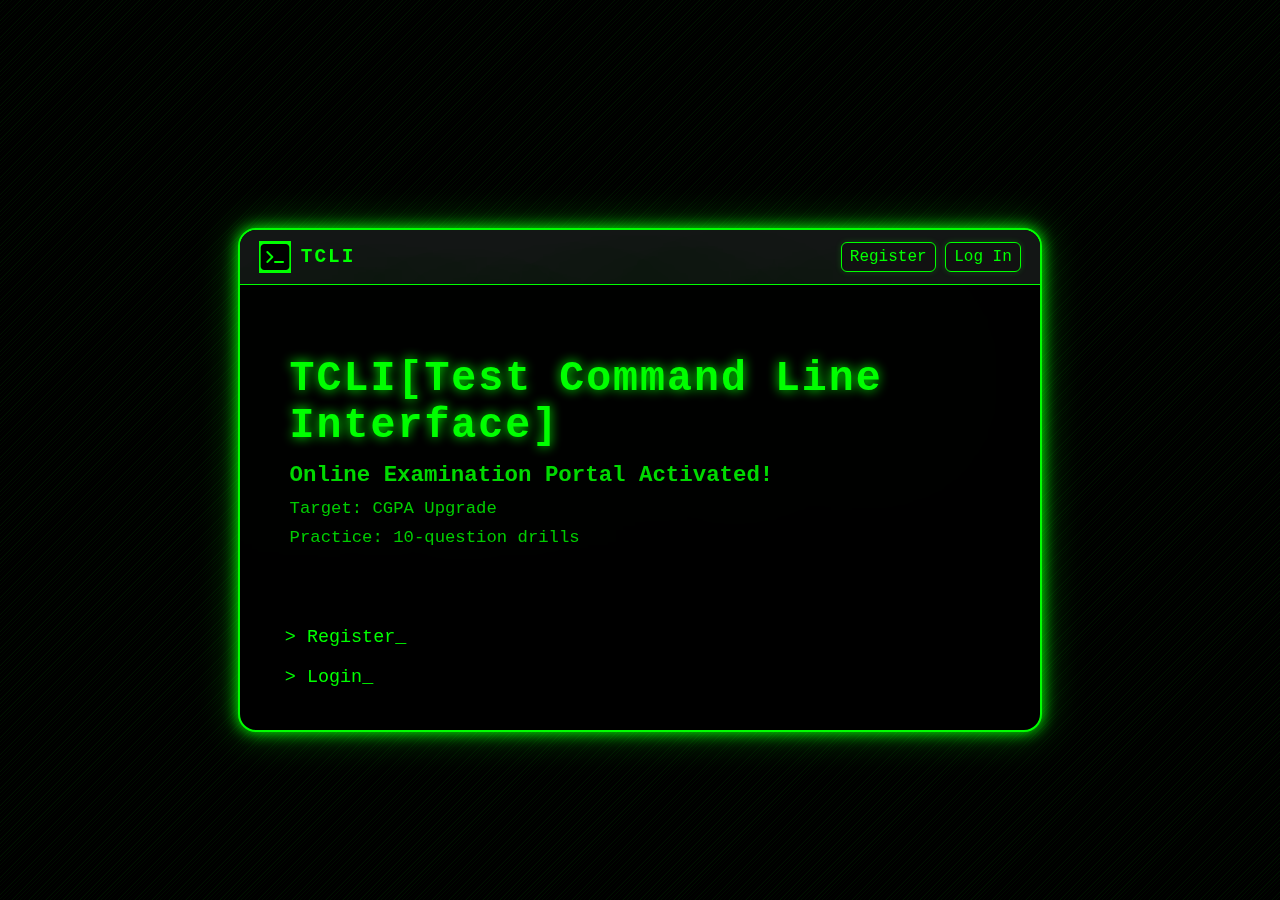
<file: index.html>
<!DOCTYPE html>
<html lang="en">
<head>
  <meta charset="UTF-8">
  <meta name="viewport" content="width=device-width, initial-scale=1.0">
  <title>TCLI – Test Command Line Interface</title>
  <link rel="stylesheet" href="styles.css">
  <link rel="shortcut icon" href="favicon.png" type="image/x-icon">
</head>
<body>
  <div class="scanlines"></div>
  <div class="terminal-window">
    <div class="terminal-topbar">
      <div class="terminal-logo"><img src="favicon.png" style="width: 32px; background-color: #0f0;"> <span class="logo-text">TCLI</span></div>
      <div class="terminal-nav">
        <a href="register.html" class="terminal-btn">Register</a>
        <a href="login.html" class="terminal-btn">Log In</a>
      </div>
    </div>
    <div class="terminal-content">
      <div class="typed-lines section-space">
        <div class="headline">TCLI[Test Command Line Interface]</div>
        <div class="subheadline">Online Examination Portal Activated!</div>
        <div class="body-text">Target: CGPA Upgrade</div>
        <div class="body-text">Practice: 10-question drills</div>
      </div>
      <div class="terminal-commands section-space">
        <a href="register.html" class="terminal-command-link">&gt; Register<span class="blinking-cursor">_</span></a>
        <a href="login.html" class="terminal-command-link">&gt; Login<span class="blinking-cursor">_</span></a>
      </div>
    </div>
  </div>
</body>
</html>
</file>
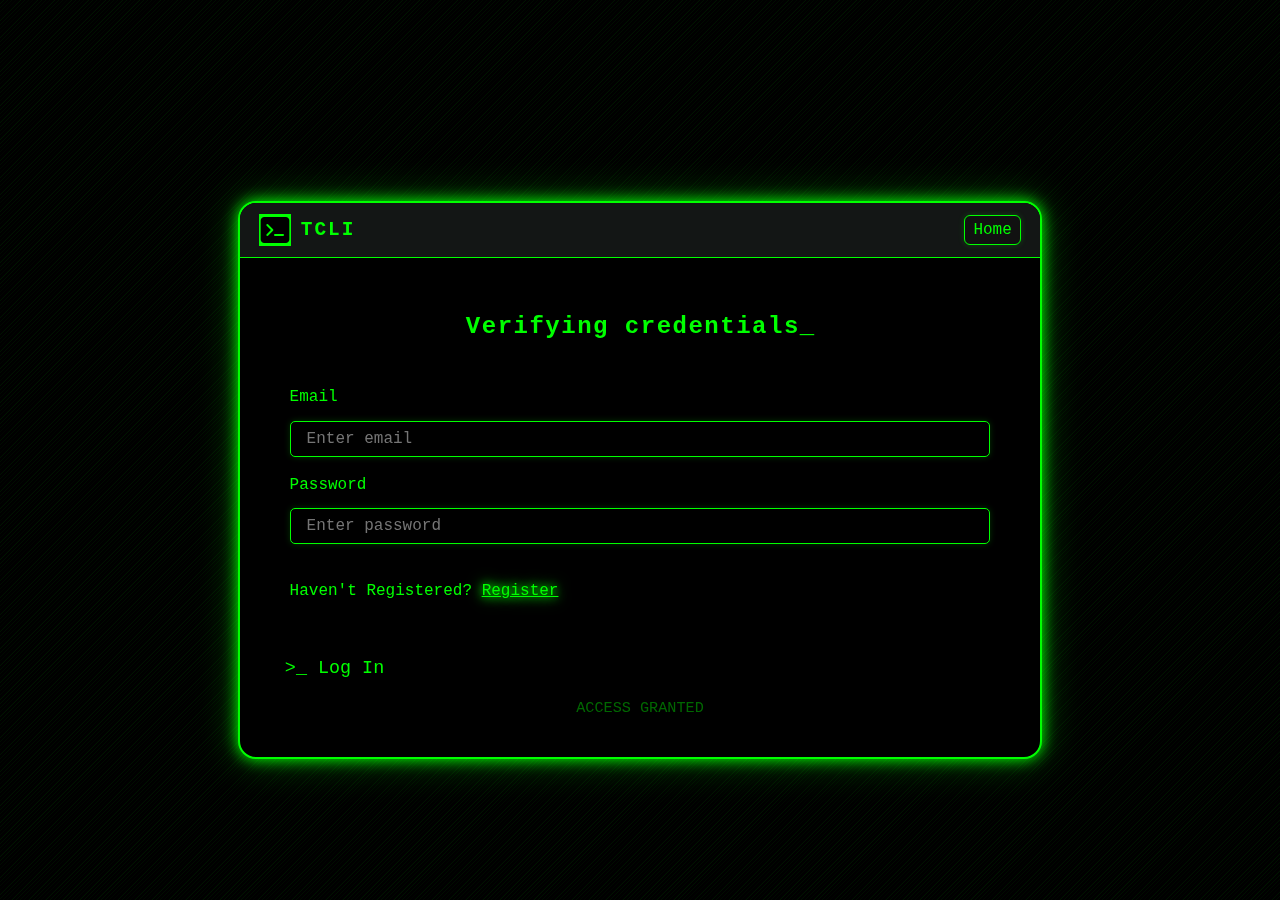
<file: login.html>
<!DOCTYPE html>
<html lang="en">
<head>
  <meta charset="UTF-8">
  <meta name="viewport" content="width=device-width, initial-scale=1.0">
  <title>Log In - TCLI</title>
  <link rel="stylesheet" href="styles.css">
  <link rel="shortcut icon" href="favicon.png" type="image/x-icon">
</head>
<body>
  <div class="scanlines"></div>
  <div class="terminal-window">
    <div class="terminal-topbar">
      <div class="terminal-logo"><img src="favicon.png" style="width: 32px; background-color: #0f0;"> <span class="logo-text">TCLI</span></div>
      <div class="terminal-nav">
        <a href="index.html" class="terminal-btn">Home</a>
      </div>
    </div>
    <div class="terminal-content">
      <h2 class="glow">Verifying credentials<span class="blinking-cursor">_</span></h2>
      <form class="terminal-form" autocomplete="off" onsubmit="return false;">
        <label>Email</label>
        <input type="email" class="terminal-input" placeholder="Enter email" autocomplete="off">
        <label>Password</label>
        <input type="password" class="terminal-input" placeholder="Enter password" autocomplete="off">
        <div class="mt-1-2em">
          <span>Haven't Registered? <a href="register.html" class="glow-link">Register</a></span>
        </div>
      </form>
      <div class="terminal-commands">
        <a href="tests.html" class="terminal-command-link">&gt;&#95; Log In</a>
      </div>
      <div class="dim-note">ACCESS GRANTED</div>
    </div>
  </div>
</body>
</html>
</file>
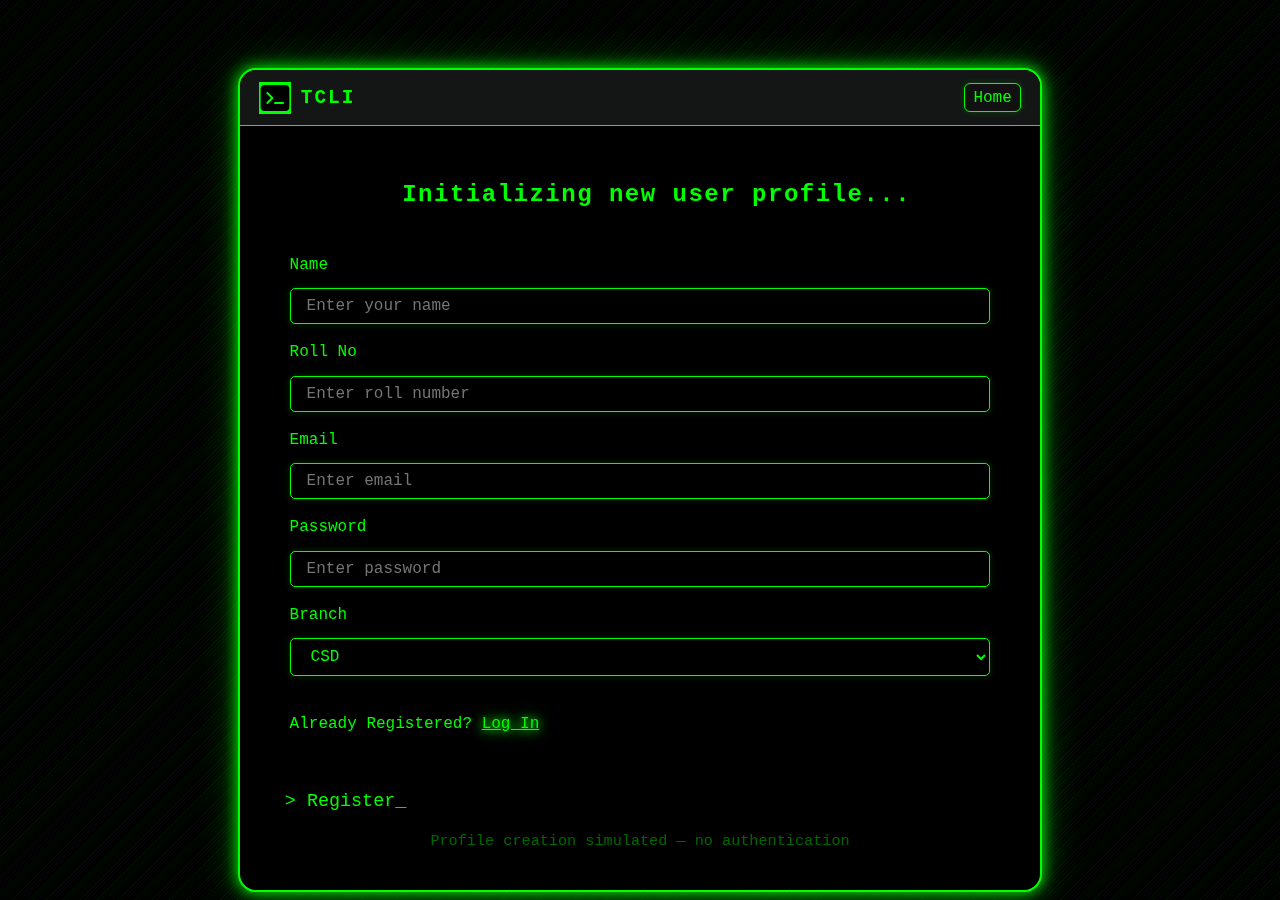
<file: register.html>
<!DOCTYPE html>
<html lang="en">
<head>
  <meta charset="UTF-8">
  <meta name="viewport" content="width=device-width, initial-scale=1.0">
  <title>Register - TCLI</title>
  <link rel="stylesheet" href="styles.css">
  <link rel="shortcut icon" href="favicon.png" type="image/x-icon">
</head>
<body>
  <div class="scanlines"></div>
  <div class="terminal-window">
    <div class="terminal-topbar">
      <div class="terminal-logo"><img src="favicon.png" style="width: 32px; background-color: #0f0;"> <span class="logo-text">TCLI</span></div>
      <div class="terminal-nav">
        <a href="index.html" class="terminal-btn">Home</a>
      </div>
    </div>
    <div class="terminal-content">
      <h2 class="glow">Initializing new user profile<span class="blinking-cursor">...</span></h2>
      <form class="terminal-form" autocomplete="off" onsubmit="return false;">
        <label>Name</label>
        <input type="text" class="terminal-input" placeholder="Enter your name" autocomplete="off">
        <label>Roll No</label>
        <input type="text" class="terminal-input" placeholder="Enter roll number" autocomplete="off">
        <label>Email</label>
        <input type="email" class="terminal-input" placeholder="Enter email" autocomplete="off">
        <label>Password</label>
        <input type="password" class="terminal-input" placeholder="Enter password" autocomplete="off">
        <label>Branch</label>
        <select class="terminal-input" style="color:#0f0; background:#000;" autocomplete="off">
          <option value="CSE">CSD</option>
          <option value="CSD">CSE</option>
          <option value="CSM">CSM</option>
          <option value="ECE">ECE</option>
          <option value="IT">IT</option>
          <option value="EEE">EEE</option>
          <option value="MECH">MECH</option>
          <option value="CIVIL">CIVIL</option>
        </select>
        <div class="mt-1-2em">
          <span>Already Registered? <a href="login.html" class="glow-link">Log In</a></span>
        </div>
      </form>
      <div class="terminal-commands">
  <a href="login.html" class="terminal-command-link">&gt; Register<span class="blinking-cursor">_</span></a>
      </div>
      <div class="dim-note">Profile creation simulated — no authentication</div>
    </div>
  </div>
</body>
</html>
</file>
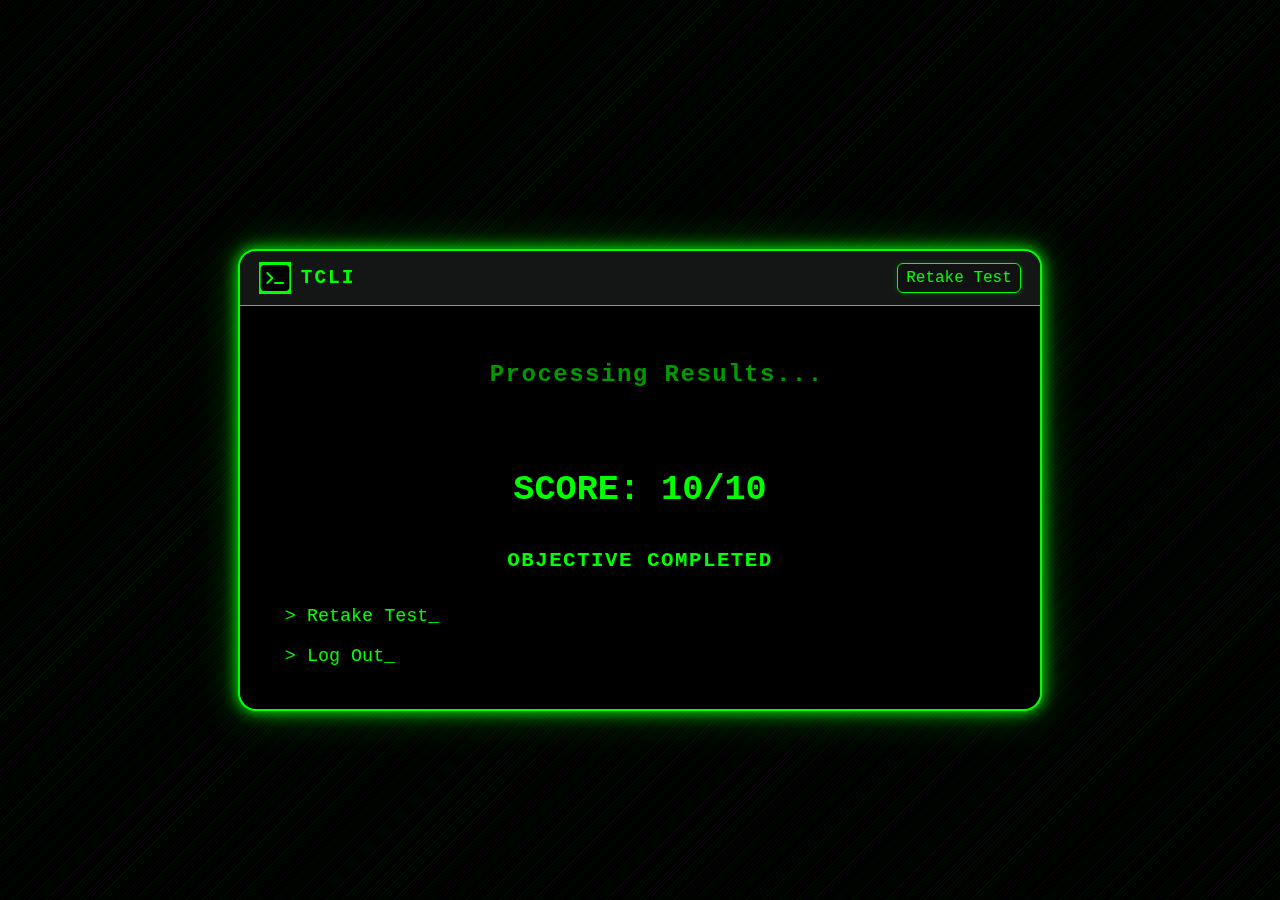
<file: results.html>
<!DOCTYPE html>
<html lang="en">
<head>
  <meta charset="UTF-8">
  <meta name="viewport" content="width=device-width, initial-scale=1.0">
  <title>Results - TCLI</title>
  <link rel="stylesheet" href="styles.css">
  <link rel="shortcut icon" href="favicon.png" type="image/x-icon">
</head>
<body>
  <div class="scanlines"></div>
  <div class="terminal-window">
    <div class="terminal-topbar">
      <div class="terminal-logo"><img src="favicon.png" style="width: 32px; background-color: #0f0;"> <span class="logo-text">TCLI</span></div>
      <div class="terminal-nav">
        <a href="tests.html" class="terminal-btn">Retake Test</a>
      </div>
    </div>
    <div class="terminal-content">
      <h2 class="glow faded">Processing Results<span class="blinking-cursor">...</span></h2>
  <div class="score">SCORE: 10/10</div>
  <div class="mission">OBJECTIVE COMPLETED</div>
  <div class="terminal-commands mt-1-2em">
  <a href="tests.html" class="terminal-command-link">&gt; Retake Test<span class="blinking-cursor">_</span></a>
  <a href="index.html" class="terminal-command-link">&gt; Log Out<span class="blinking-cursor">_</span></a>
      </div>
    </div>
  </div>
</body>
</html>
</file>
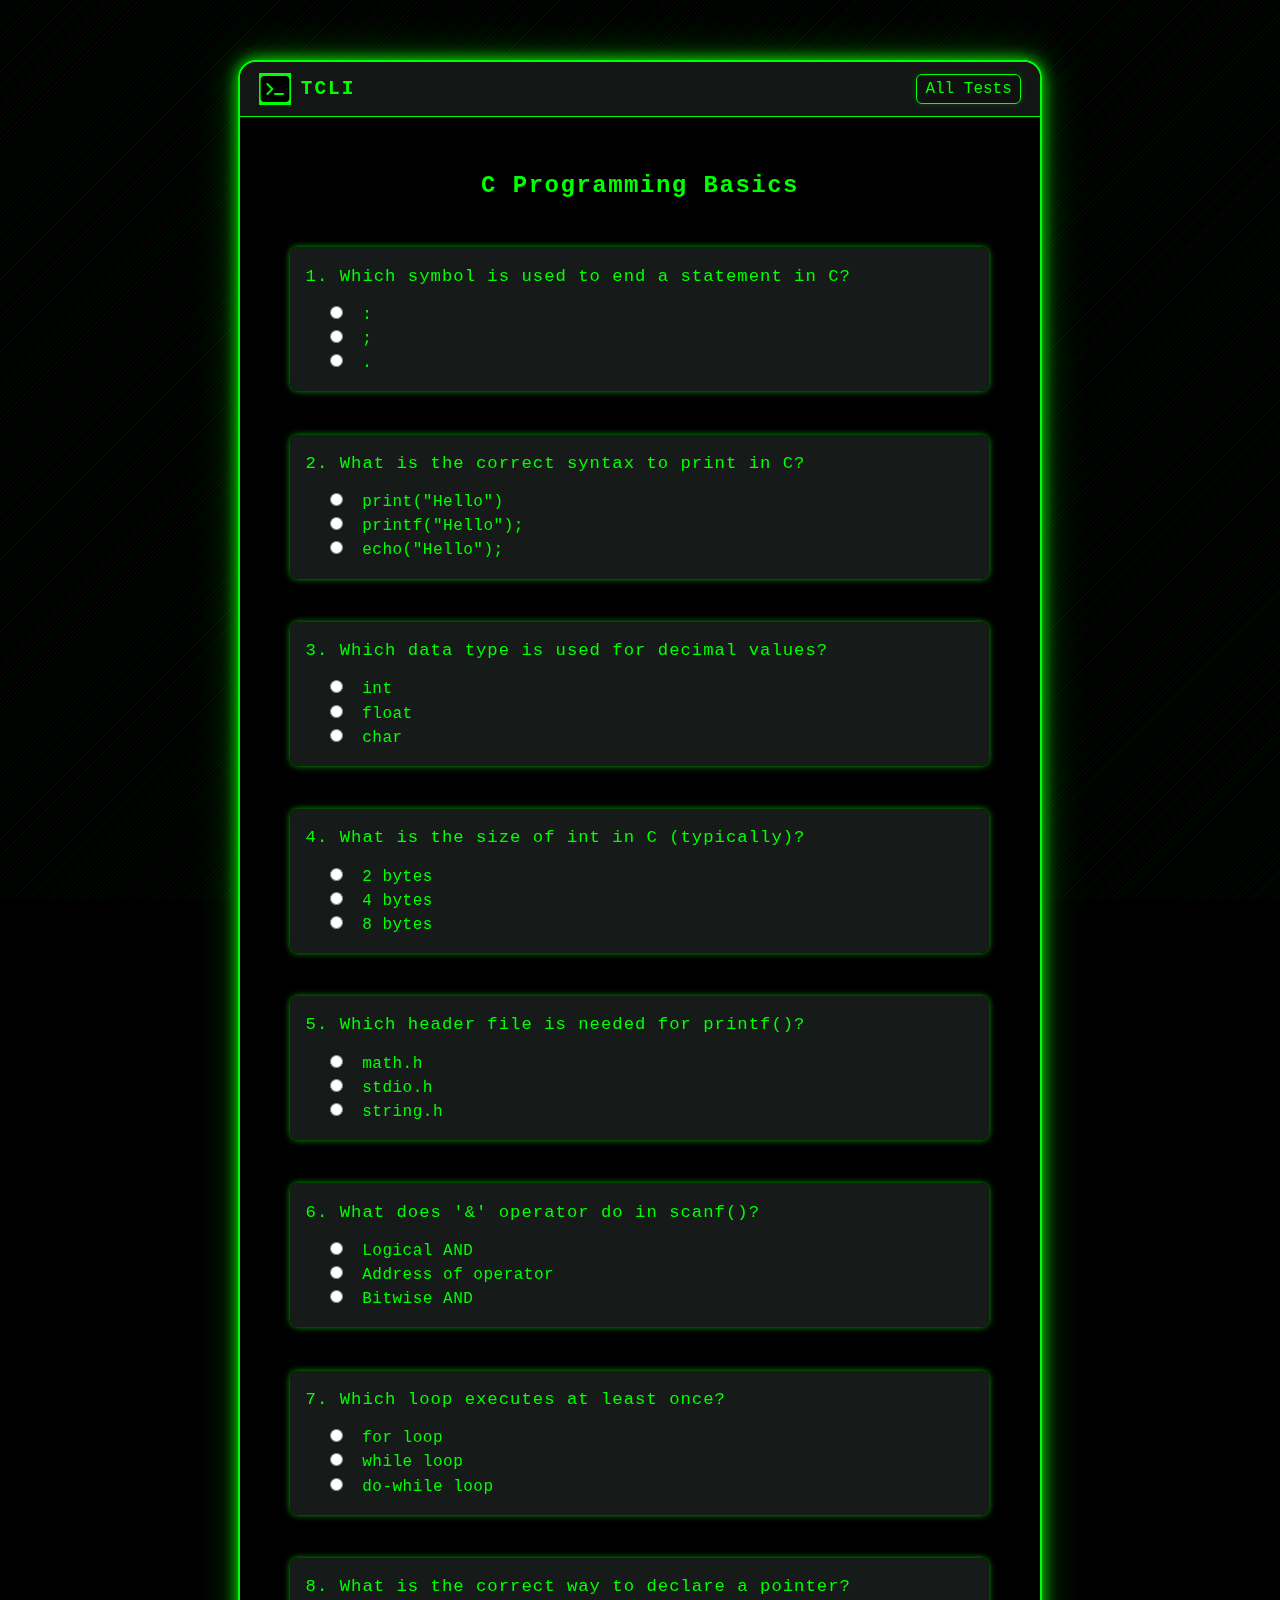
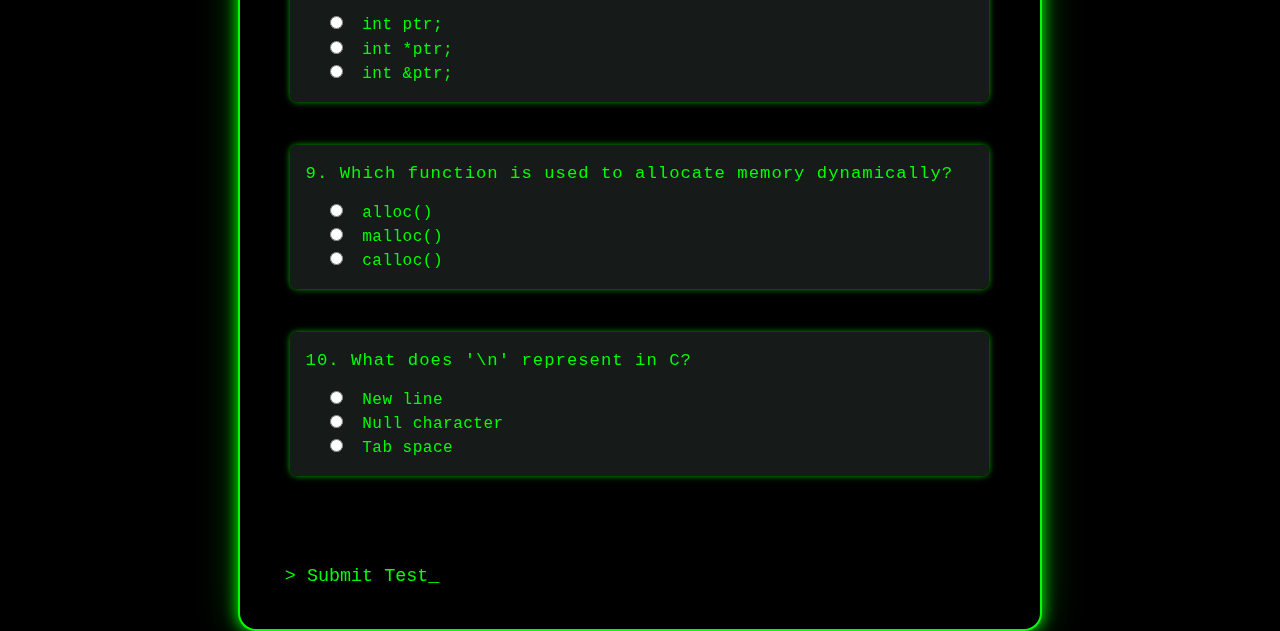
<file: test-cprog.html>
<!DOCTYPE html>
<html lang="en">
<head>
  <meta charset="UTF-8">
  <meta name="viewport" content="width=device-width, initial-scale=1.0">
  <title>C Programming Basics - TCLI</title>
  <link rel="stylesheet" href="styles.css">
  <link rel="shortcut icon" href="favicon.png" type="image/x-icon">
</head>
<body>
  <div class="scanlines"></div>
  <div class="terminal-window">
    <div class="terminal-topbar">
      <div class="terminal-logo"><img src="favicon.png" style="width: 32px; background-color: #0f0;"> <span class="logo-text">TCLI</span></div>
      <div class="terminal-nav">
        <a href="tests.html" class="terminal-btn">All Tests</a>
      </div>
    </div>
    <div class="terminal-content">
      <h2 class="glow">C Programming Basics</h2>
      <form class="terminal-form" autocomplete="off" onsubmit="return false;">
        <div class="question-block">
          <div class="typed-line">1. Which symbol is used to end a statement in C?</div>
          <label><input type="radio" name="q1"> :</label>
          <label><input type="radio" name="q1"> ;</label>
          <label><input type="radio" name="q1"> .</label>
        </div>
        <div class="question-block">
          <div class="typed-line">2. What is the correct syntax to print in C?</div>
          <label><input type="radio" name="q2"> print("Hello")</label>
          <label><input type="radio" name="q2"> printf("Hello");</label>
          <label><input type="radio" name="q2"> echo("Hello");</label>
        </div>
        <div class="question-block">
          <div class="typed-line">3. Which data type is used for decimal values?</div>
          <label><input type="radio" name="q3"> int</label>
          <label><input type="radio" name="q3"> float</label>
          <label><input type="radio" name="q3"> char</label>
        </div>
        <div class="question-block">
          <div class="typed-line">4. What is the size of int in C (typically)?</div>
          <label><input type="radio" name="q4"> 2 bytes</label>
          <label><input type="radio" name="q4"> 4 bytes</label>
          <label><input type="radio" name="q4"> 8 bytes</label>
        </div>
        <div class="question-block">
          <div class="typed-line">5. Which header file is needed for printf()?</div>
          <label><input type="radio" name="q5"> math.h</label>
          <label><input type="radio" name="q5"> stdio.h</label>
          <label><input type="radio" name="q5"> string.h</label>
        </div>
        <div class="question-block">
          <div class="typed-line">6. What does '&' operator do in scanf()?</div>
          <label><input type="radio" name="q6"> Logical AND</label>
          <label><input type="radio" name="q6"> Address of operator</label>
          <label><input type="radio" name="q6"> Bitwise AND</label>
        </div>
        <div class="question-block">
          <div class="typed-line">7. Which loop executes at least once?</div>
          <label><input type="radio" name="q7"> for loop</label>
          <label><input type="radio" name="q7"> while loop</label>
          <label><input type="radio" name="q7"> do-while loop</label>
        </div>
        <div class="question-block">
          <div class="typed-line">8. What is the correct way to declare a pointer?</div>
          <label><input type="radio" name="q8"> int ptr;</label>
          <label><input type="radio" name="q8"> int *ptr;</label>
          <label><input type="radio" name="q8"> int &ptr;</label>
        </div>
        <div class="question-block">
          <div class="typed-line">9. Which function is used to allocate memory dynamically?</div>
          <label><input type="radio" name="q9"> alloc()</label>
          <label><input type="radio" name="q9"> malloc()</label>
          <label><input type="radio" name="q9"> calloc()</label>
        </div>
        <div class="question-block">
          <div class="typed-line">10. What does '\n' represent in C?</div>
          <label><input type="radio" name="q10"> New line</label>
          <label><input type="radio" name="q10"> Null character</label>
          <label><input type="radio" name="q10"> Tab space</label>
        </div>
      </form>
      <div class="terminal-commands">
        <a href="results.html" class="terminal-command-link">&gt; Submit Test<span class="blinking-cursor">_</span></a>
      </div>
    </div>
  </div>
</body>
</html>
</file>
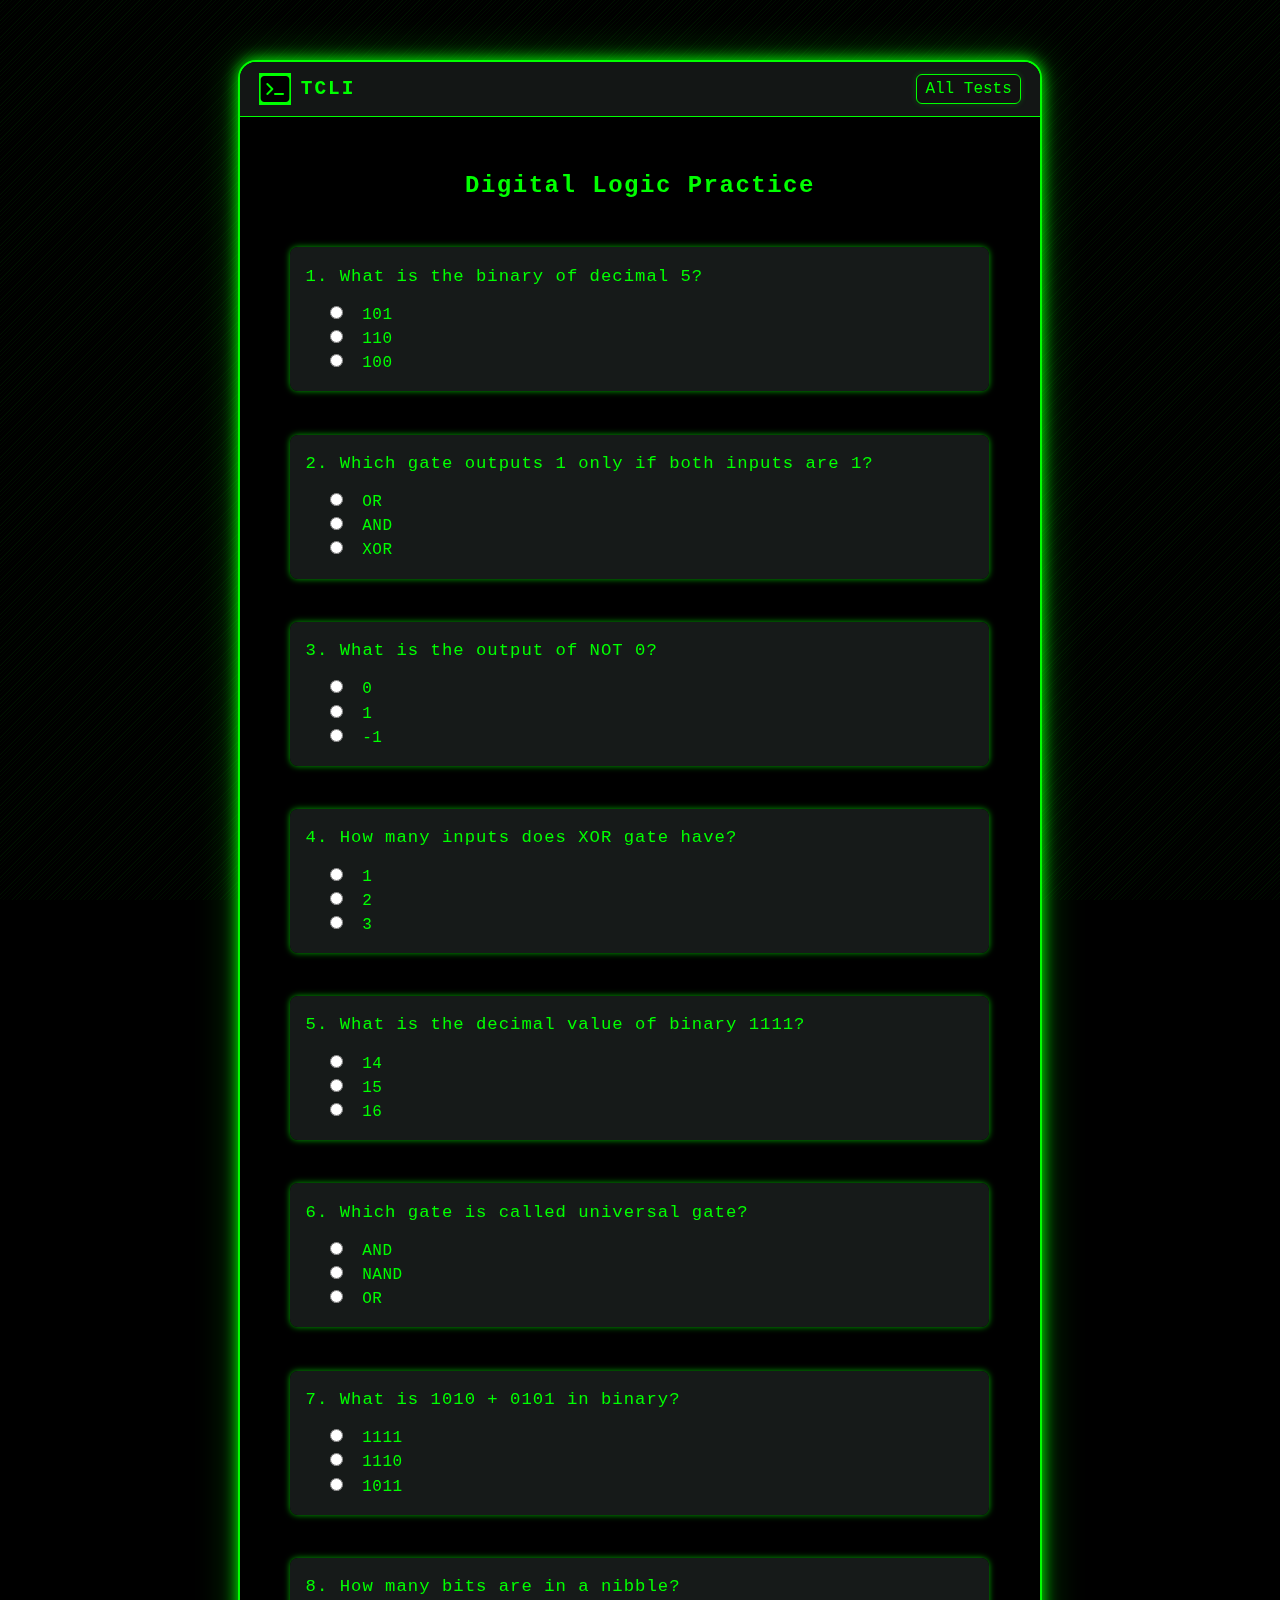
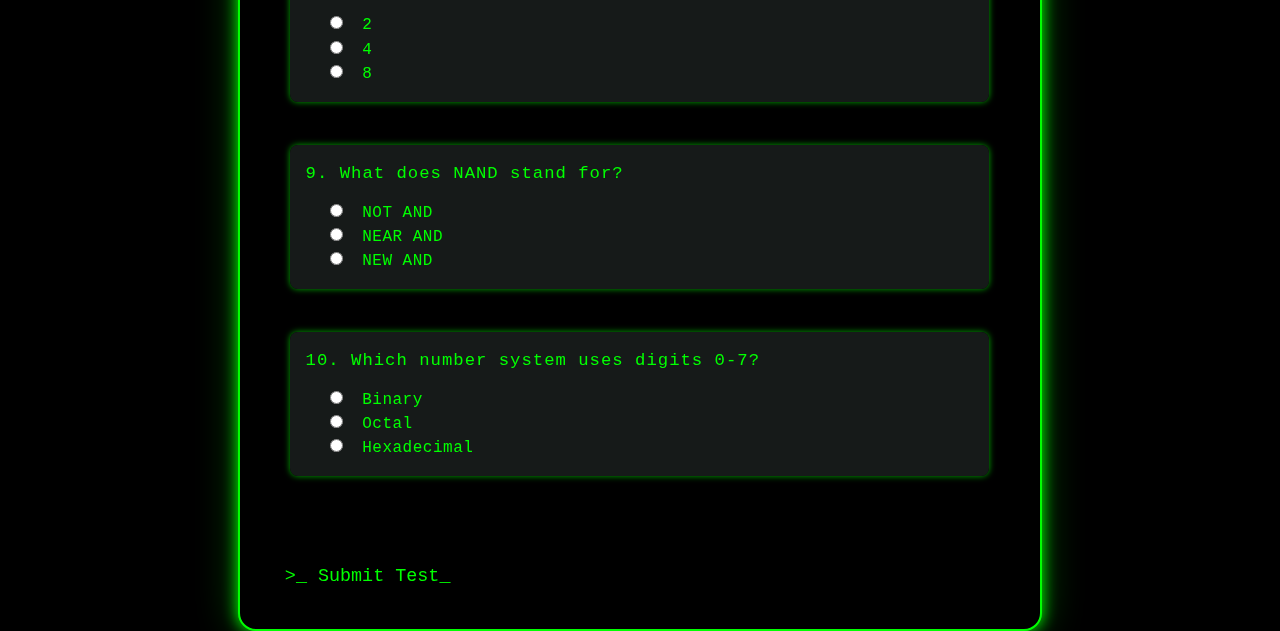
<file: test-dlogic.html>
<!DOCTYPE html>
<html lang="en">
<head>
  <meta charset="UTF-8">
  <meta name="viewport" content="width=device-width, initial-scale=1.0">
  <title>Digital Logic Practice - TCLI</title>
  <link rel="stylesheet" href="styles.css">
  <link rel="shortcut icon" href="favicon.png" type="image/x-icon">
</head>
<body>
  <div class="scanlines"></div>
  <div class="terminal-window">
    <div class="terminal-topbar">
      <div class="terminal-logo"><img src="favicon.png" style="width: 32px; background-color: #0f0;"> <span class="logo-text">TCLI</span></div>
      <div class="terminal-nav">
        <a href="tests.html" class="terminal-btn">All Tests</a>
      </div>
    </div>
    <div class="terminal-content">
      <h2 class="glow">Digital Logic Practice</h2>
      <form class="terminal-form" autocomplete="off" onsubmit="return false;">
        <div class="question-block">
          <div class="typed-line">1. What is the binary of decimal 5?</div>
          <label><input type="radio" name="q1"> 101</label>
          <label><input type="radio" name="q1"> 110</label>
          <label><input type="radio" name="q1"> 100</label>
        </div>
        <div class="question-block">
          <div class="typed-line">2. Which gate outputs 1 only if both inputs are 1?</div>
          <label><input type="radio" name="q2"> OR</label>
          <label><input type="radio" name="q2"> AND</label>
          <label><input type="radio" name="q2"> XOR</label>
        </div>
        <div class="question-block">
          <div class="typed-line">3. What is the output of NOT 0?</div>
          <label><input type="radio" name="q3"> 0</label>
          <label><input type="radio" name="q3"> 1</label>
          <label><input type="radio" name="q3"> -1</label>
        </div>
        <div class="question-block">
          <div class="typed-line">4. How many inputs does XOR gate have?</div>
          <label><input type="radio" name="q4"> 1</label>
          <label><input type="radio" name="q4"> 2</label>
          <label><input type="radio" name="q4"> 3</label>
        </div>
        <div class="question-block">
          <div class="typed-line">5. What is the decimal value of binary 1111?</div>
          <label><input type="radio" name="q5"> 14</label>
          <label><input type="radio" name="q5"> 15</label>
          <label><input type="radio" name="q5"> 16</label>
        </div>
        <div class="question-block">
          <div class="typed-line">6. Which gate is called universal gate?</div>
          <label><input type="radio" name="q6"> AND</label>
          <label><input type="radio" name="q6"> NAND</label>
          <label><input type="radio" name="q6"> OR</label>
        </div>
        <div class="question-block">
          <div class="typed-line">7. What is 1010 + 0101 in binary?</div>
          <label><input type="radio" name="q7"> 1111</label>
          <label><input type="radio" name="q7"> 1110</label>
          <label><input type="radio" name="q7"> 1011</label>
        </div>
        <div class="question-block">
          <div class="typed-line">8. How many bits are in a nibble?</div>
          <label><input type="radio" name="q8"> 2</label>
          <label><input type="radio" name="q8"> 4</label>
          <label><input type="radio" name="q8"> 8</label>
        </div>
        <div class="question-block">
          <div class="typed-line">9. What does NAND stand for?</div>
          <label><input type="radio" name="q9"> NOT AND</label>
          <label><input type="radio" name="q9"> NEAR AND</label>
          <label><input type="radio" name="q9"> NEW AND</label>
        </div>
        <div class="question-block">
          <div class="typed-line">10. Which number system uses digits 0-7?</div>
          <label><input type="radio" name="q10"> Binary</label>
          <label><input type="radio" name="q10"> Octal</label>
          <label><input type="radio" name="q10"> Hexadecimal</label>
        </div>
      </form>
      <div class="terminal-commands">
        <a href="results.html" class="terminal-command-link">&gt;&#95; Submit Test<span class="blinking-cursor">_</span></a>
      </div>
    </div>
  </div>
</body>
</html>
</file>
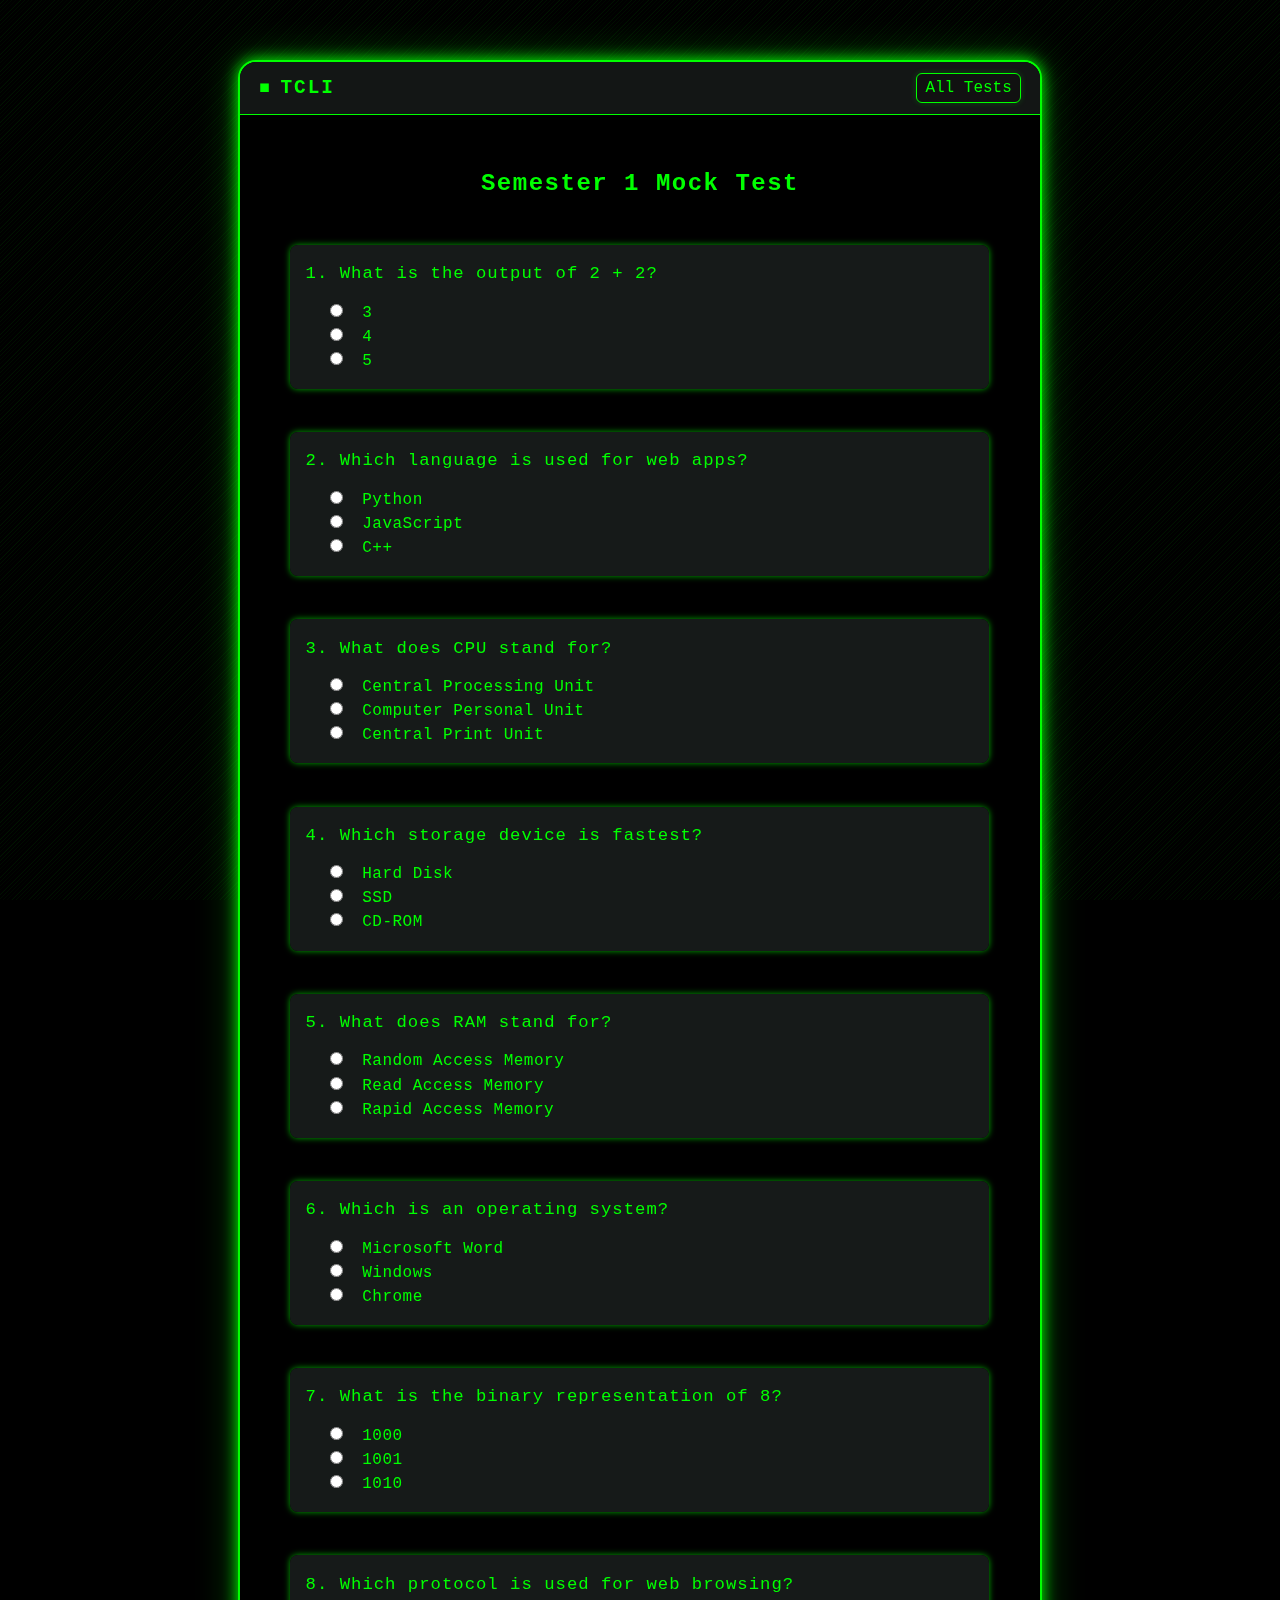
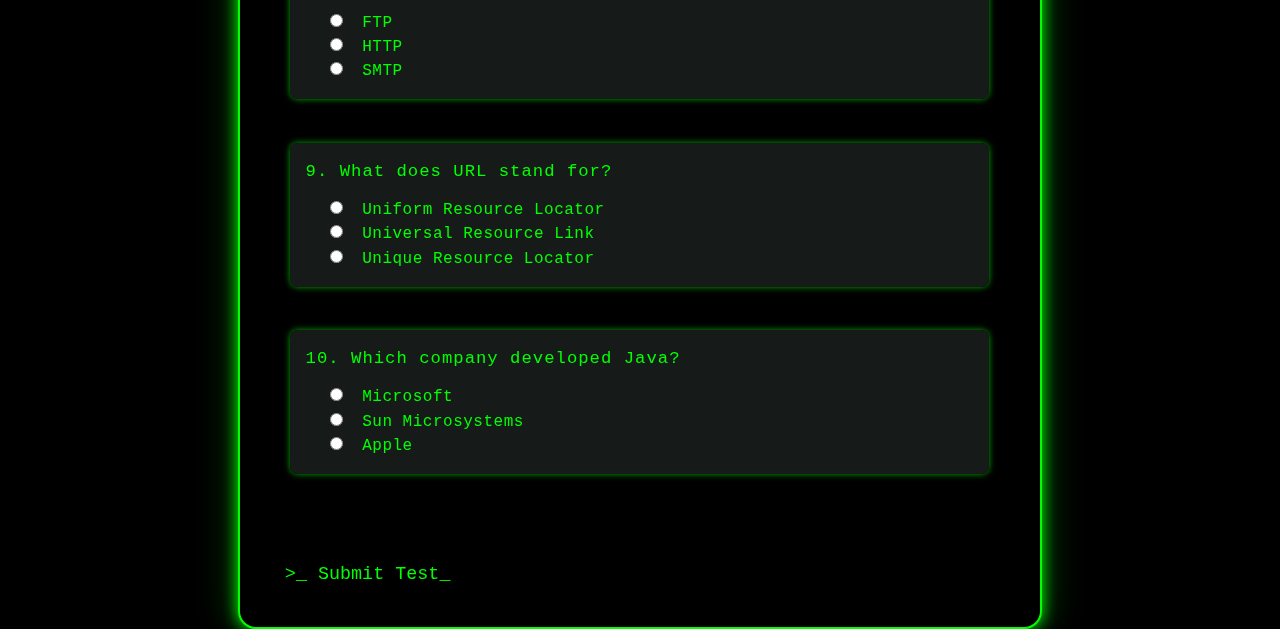
<file: test-sem1.html>
<!DOCTYPE html>
<html lang="en">
<head>
  <meta charset="UTF-8">
  <meta name="viewport" content="width=device-width, initial-scale=1.0">
  <title>Semester 1 Mock Test - TCLI</title>
  <link rel="stylesheet" href="styles.css">
  <link rel="shortcut icon" href="favicon.png" type="image/x-icon">
</head>
<body>
  <div class="scanlines"></div>
  <div class="terminal-window">
    <div class="terminal-topbar">
      <div class="terminal-logo">&#x25A0; <span class="logo-text">TCLI</span></div>
      <div class="terminal-nav">
        <a href="tests.html" class="terminal-btn">All Tests</a>
      </div>
    </div>
    <div class="terminal-content">
      <h2 class="glow">Semester 1 Mock Test</h2>
      <form class="terminal-form" autocomplete="off" onsubmit="return false;">
        <div class="question-block">
          <div class="typed-line">1. What is the output of 2 + 2?</div>
          <label><input type="radio" name="q1"> 3</label>
          <label><input type="radio" name="q1"> 4</label>
          <label><input type="radio" name="q1"> 5</label>
        </div>
        <div class="question-block">
          <div class="typed-line">2. Which language is used for web apps?</div>
          <label><input type="radio" name="q2"> Python</label>
          <label><input type="radio" name="q2"> JavaScript</label>
          <label><input type="radio" name="q2"> C++</label>
        </div>
        <div class="question-block">
          <div class="typed-line">3. What does CPU stand for?</div>
          <label><input type="radio" name="q3"> Central Processing Unit</label>
          <label><input type="radio" name="q3"> Computer Personal Unit</label>
          <label><input type="radio" name="q3"> Central Print Unit</label>
        </div>
        <div class="question-block">
          <div class="typed-line">4. Which storage device is fastest?</div>
          <label><input type="radio" name="q4"> Hard Disk</label>
          <label><input type="radio" name="q4"> SSD</label>
          <label><input type="radio" name="q4"> CD-ROM</label>
        </div>
        <div class="question-block">
          <div class="typed-line">5. What does RAM stand for?</div>
          <label><input type="radio" name="q5"> Random Access Memory</label>
          <label><input type="radio" name="q5"> Read Access Memory</label>
          <label><input type="radio" name="q5"> Rapid Access Memory</label>
        </div>
        <div class="question-block">
          <div class="typed-line">6. Which is an operating system?</div>
          <label><input type="radio" name="q6"> Microsoft Word</label>
          <label><input type="radio" name="q6"> Windows</label>
          <label><input type="radio" name="q6"> Chrome</label>
        </div>
        <div class="question-block">
          <div class="typed-line">7. What is the binary representation of 8?</div>
          <label><input type="radio" name="q7"> 1000</label>
          <label><input type="radio" name="q7"> 1001</label>
          <label><input type="radio" name="q7"> 1010</label>
        </div>
        <div class="question-block">
          <div class="typed-line">8. Which protocol is used for web browsing?</div>
          <label><input type="radio" name="q8"> FTP</label>
          <label><input type="radio" name="q8"> HTTP</label>
          <label><input type="radio" name="q8"> SMTP</label>
        </div>
        <div class="question-block">
          <div class="typed-line">9. What does URL stand for?</div>
          <label><input type="radio" name="q9"> Uniform Resource Locator</label>
          <label><input type="radio" name="q9"> Universal Resource Link</label>
          <label><input type="radio" name="q9"> Unique Resource Locator</label>
        </div>
        <div class="question-block">
          <div class="typed-line">10. Which company developed Java?</div>
          <label><input type="radio" name="q10"> Microsoft</label>
          <label><input type="radio" name="q10"> Sun Microsystems</label>
          <label><input type="radio" name="q10"> Apple</label>
        </div>
      </form>
      <div class="terminal-commands">
        <a href="results.html" class="terminal-command-link">&gt;&#95; Submit Test<span class="blinking-cursor">_</span></a>
      </div>
    </div>
  </div>
</body>
</html>
</file>
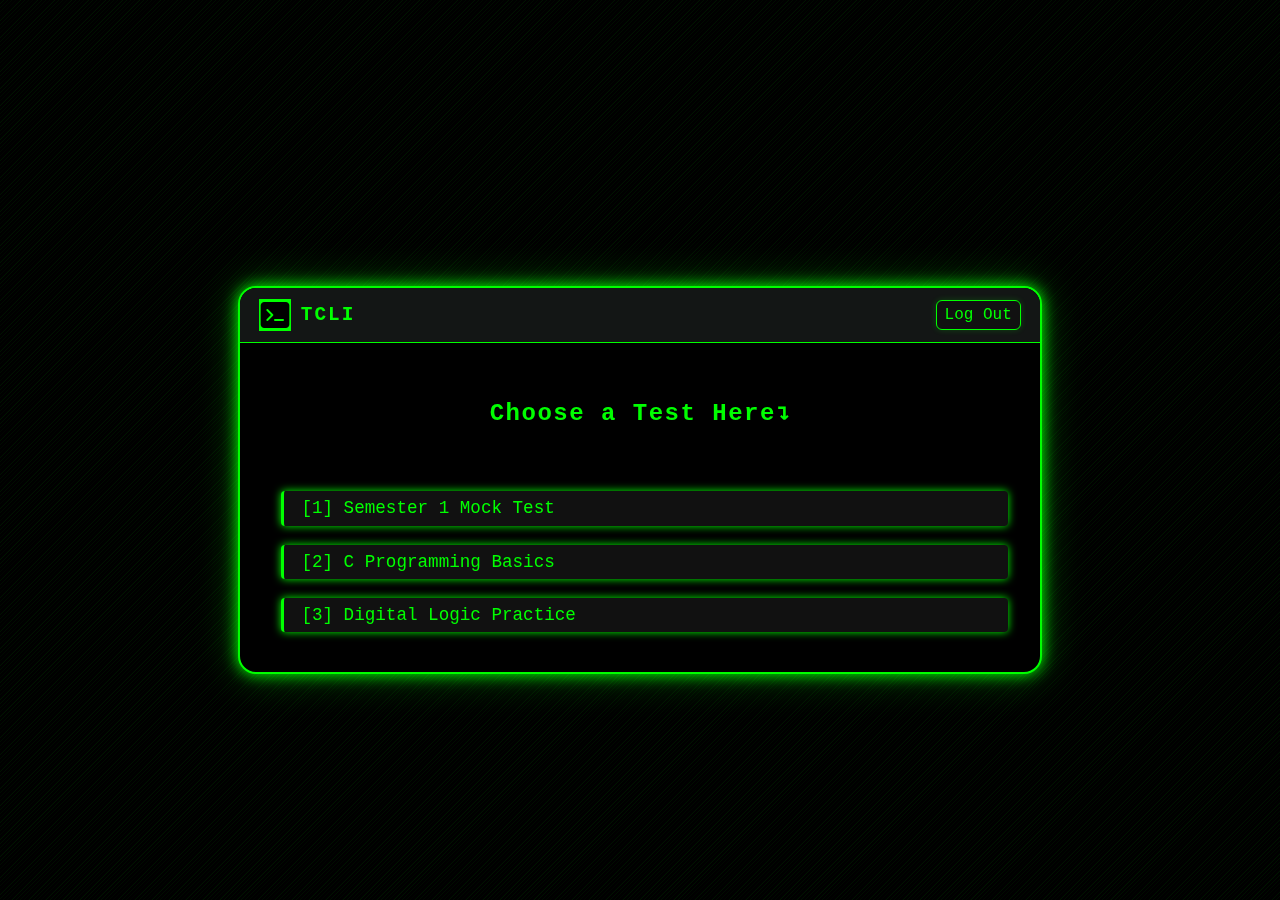
<file: tests.html>
<!DOCTYPE html>
<html lang="en">
<head>
  <meta charset="UTF-8">
  <meta name="viewport" content="width=device-width, initial-scale=1.0">
  <title>Tests - TCLI</title>
  <link rel="stylesheet" href="styles.css">
  <link rel="shortcut icon" href="favicon.png" type="image/x-icon">
</head>
<body>
  <div class="scanlines"></div>
  <div class="terminal-window">
    <div class="terminal-topbar">
      <div class="terminal-logo"><img src="favicon.png" style="width: 32px; background-color: #0f0;"> <span class="logo-text">TCLI</span></div>
      <div class="terminal-nav">
        <a href="login.html" class="terminal-btn">Log Out</a>
      </div>
    </div>
    <div class="terminal-content">
      <h2 class="glow">Choose a Test Here<span class="blinking-cursor">&#8628;</span></h2>
      <div class="quiz-list">
        <a href="test-sem1.html" class="quiz-link">[1] Semester 1 Mock Test</a>
        <a href="test-cprog.html" class="quiz-link">[2] C Programming Basics</a>
        <a href="test-dlogic.html" class="quiz-link">[3] Digital Logic Practice</a>
      </div>
    </div>
  </div>
</body>
</html>
</file>
<file: styles.css>
/* ===================== */
/* TYPOGRAPHY HIERARCHY FOR LANDING PAGE */
/* ===================== */

.headline {
	font-size: 2.6em;
	font-weight: bold;
	letter-spacing: 2px;
	margin-bottom: 0.3em;
	color: #0f0;
	text-shadow: 0 0 12px #0f0, 0 0 200px #0f0;
	text-align: left;
}
.subheadline {
	font-size: 1.4em;
	font-weight: 600;
	margin-bottom: 0.5em;
	color: #0f0;
	opacity: 0.85;
	text-align: left;
}
.body-text {
	font-size: 1.08em;
	font-weight: 400;
	color: #0f0;
	opacity: 0.8;
	margin-bottom: 0.6em;
	text-align: left;
}

/* Spacing utility for vertical flow */
.section-space {
	margin-top: 2.2em;
}
.mt-1-2em {
	margin-top: 1.2em;
}
.glow-small {
	font-size: 1em;
	font-weight: normal;
	text-shadow: 0 0 8px #0f0, 0 0 16px #0f0;
}
.glow-link {
	color: #0f0;
	text-decoration: underline;
	text-shadow: 0 0 8px #0f0, 0 0 16px #0f0;
}

select.terminal-input {
	color: #0f0;
	background: #000;
}
/* Question block and options spacing for test pages */
.question-block {
	margin-bottom: 2em;
  margin-right: 2.2em;
	padding: 1.2em 1em 1em 1em;
	background: rgba(24,28,27,0.92);
	border-radius: 8px;
	width: 95%;
	box-sizing: border-box;
	box-shadow: 0 0 6px #0f0a;
}
.question-block .typed-line {
	margin-bottom: 1em;
	font-size: 1.08em;
}
.question-block label {
	display: block;
	margin-bottom: 0.7em;
	margin-left: 1.2em;
	font-size: 1em;
	cursor: pointer;
	color: #0f0;
	letter-spacing: 0.5px;
}
.question-block input[type="radio"] {
	margin-right: 0.7em;
	accent-color: #0f0;
}
.terminal-form {
	gap: 2.2em;
}
/* Terminal command style links */
.terminal-commands {
	display: flex;
	flex-direction: column;
	align-items: flex-start;
	gap: 1em;
	margin-top: 2em;
	width: 100%;
}
.terminal-command-link {
	color: #0f0;
	font-family: inherit;
	font-size: 1.15em;
	text-decoration: none;
	background: none;
	border: none;
	padding: 0.1em 0.5em;
	margin-left: 0.2em;
	display: inline-block;
	cursor: pointer;
	transition: color 0.2s, background 0.2s;
	position: relative;
  text-align: center;
}
.terminal-command-link:hover {
		color: #0f0;
		background: none;
		text-shadow: 0 0 8px #0f0, 0 0 16px #0f0;
}

body {
	background: #000;
	min-height: 100vh;
	margin: 0;
  font-family: 'Consolas', 'Courier New', 'Monaco', monospace;
  color: #0f0;
  position: relative;
  overflow-x: hidden;
  display: flex;
  align-items: center;
  justify-content: center;
  min-height: 100vh;
}

.scanlines {
  pointer-events: none;
  position: fixed;
  z-index: 1;
  top: 0; left: 0; right: 0; bottom: 0;
  width: 100vw; height: 100vh;
	background: repeating-linear-gradient(
		135deg,
		transparent,
		transparent 2px,
		rgba(0,255,0,0.08) 3px
	);
}

.terminal-window {
	position: relative;
	z-index: 2;
  background: #000000;
	border-radius: 18px;
	box-shadow: 0 0 15px #0f0, 0 0 40px #0f05;
	border: 2px solid #0f0;
	margin: 60px auto 0 auto;
	width: 800px;
	min-height: 900px;
	height: auto;
  min-width: 0;
  max-width: none;
  min-height: 0;
  max-height: none;
  padding: 0 0 32px 0;
	display: flex;
	flex-direction: column;
	align-items: stretch;
	animation: fadein 0.8s cubic-bezier(.4,0,.2,1);
  margin-left: 12px;
  margin-right: 12px;
}

.terminal-topbar {
	display: flex;
	justify-content: space-between;
	align-items: center;
	
  background: #131615;
	border-radius: 16px 16px 0 0;
	padding: 0.7em 1.2em 0.7em 1.2em;
	border-bottom: 1.5px solid #0f0;
}

.terminal-logo {
	font-weight: bold;
	color: #0f0;
	font-size: 1.1em;
	letter-spacing: 1px;
		/* Removed text glow */
	display: flex;
	align-items: center;
}
.logo-text {
	margin-left: 0.5em;
	font-family: inherit;
	font-weight: bold;
	font-size: 1.1em;
	letter-spacing: 2px;
		/* Removed text glow */
}

.terminal-nav {
	display: flex;
	gap: 0.4em;
}

.terminal-btn {
	color: #0f0;
	border: 1.5px solid #0f0;
	background: #111;
	border-radius: 6px;
		padding: 0.3em 0.5em;
	font-family: inherit;
	font-size: 1em;
	text-decoration: none;
	margin-left: 0.2em;
	transition: background 0.2s, color 0.2s, box-shadow 0.2s;
	box-shadow: 0 0 6px #0f03;
		/* Removed text glow */
	cursor: pointer;
	position: relative;
}
.terminal-btn:hover {
	background: #0f0;
	color: #111;
	text-shadow: none;
	box-shadow: 0 0 10px #0f0, 0 0 20px #0f0;
}

.terminal-content {
	padding: 2.2em 2em 0.5em 2em;
	display: flex;
	flex-direction: column;
	align-items: center;
}

.typed-lines {
		margin-bottom: 2.2em;
    margin-left: 2.2em;
		width: 100%;
		display: flex;
		flex-direction: column;
}
.typed-line {
	font-size: 1.1em;
	color: #0f0;
		/* Removed text glow */
	margin-bottom: 0.3em;
	font-family: inherit;
	letter-spacing: 1px;
	animation: fadein 1.2s cubic-bezier(.4,0,.2,1);
}

.main-actions {
	display: flex;
	gap: 1.5em;
	margin-top: 1.5em;
	justify-content: center;
}
.main-btn {
	display: inline-block;
	color: #0f0;
	background: #111;
	border: 2px solid #0f0;
	border-radius: 8px;
	font-size: 1.2em;
	font-family: inherit;
	font-weight: bold;
		padding: 0.6em 1.1em;
	margin: 0 0.2em;
	text-decoration: none;
		/* Removed text glow */
	box-shadow: 0 0 10px #0f0;
	transition: background 0.2s, color 0.2s, box-shadow 0.2s;
	cursor: pointer;
	position: relative;
	animation: fadein 1.5s cubic-bezier(.4,0,.2,1);
}
.main-btn:hover {
	background: #0f0;
	color: #111;
	text-shadow: none;
	box-shadow: 0 0 20px #0f0, 0 0 40px #0f0;
}

.terminal-form {
	display: flex;
	flex-direction: column;
	gap: 0.7em;
	width: 100%;
	margin-bottom: 1.5em;
	margin-top: 1.2em;
  margin-left: 2.2em;
}
.terminal-form label {
	color: #0f0;
	font-size: 1em;
	font-family: inherit;
	margin-bottom: 0.2em;
		/* Removed text glow */
}
.terminal-input {
	background: #000;
	border: 1.5px solid #0f0;
	color: #0f0;
	font-family: inherit;
	font-size: 1em;
	border-radius: 5px;
	padding: 0.5em 1em;
	outline: none;
	margin-bottom: 0.5em;
  margin-right: 2.2em;
	box-shadow: 0 0 6px #0f03;
		/* Removed text glow */
	transition: border 0.2s, box-shadow 0.2s;
}
.terminal-input:focus {
	border: 1.5px solid #0f0;
	box-shadow: 0 0 10px #0f0;
}

.glow {
		color: #0f0;
		font-family: inherit;
		font-weight: bold;
		letter-spacing: 1.5px;
		margin-bottom: 1.2em;
		animation: fadein 1.2s cubic-bezier(.4,0,.2,1);
}
.faded {
	opacity: 0.6;
	filter: blur(0.5px);
}

.dim-note {
	color: #0f0;
	opacity: 0.4;
	font-size: 0.95em;
	margin-top: 1.2em;
	text-align: center;
		/* Removed text glow */
}

.quiz-list {
	display: flex;
	flex-direction: column;
	gap: 1.2em;
	margin-top: 2.2em;
	width: 100%;
}
.quiz-link {
	color: #0f0;
	font-size: 1.1em;
	font-family: inherit;
	text-decoration: none;
	border-left: 3px solid #0f0;
	padding: 0.4em 1em;
	margin-left: 0.5em;
	border-radius: 4px;
	background: #111;
	box-shadow: 0 0 8px #0f0;
		/* Removed text glow */
	transition: background 0.2s, color 0.2s, box-shadow 0.2s;
	position: relative;
	animation: fadein 1.5s cubic-bezier(.4,0,.2,1);
}
.quiz-link:hover {
	background: #0f0;
	color: #111;
	text-shadow: none;
	box-shadow: 0 0 20px #0f0, 0 0 40px #0f0;
}

.score {
	font-size: 2.2em;
	color: #0f0;
		/* Removed text glow */
	font-family: inherit;
	font-weight: bold;
	margin: 1.5em 0 0.7em 0;
	text-align: center;
	animation: fadein 1.2s cubic-bezier(.4,0,.2,1);
}
.mission {
	color: #0f0;
	font-size: 1.3em;
	font-family: inherit;
	font-weight: bold;
	text-align: center;
	margin-top: 0.7em;
		/* Removed text glow */
	letter-spacing: 1.5px;
	animation: fadein 1.5s cubic-bezier(.4,0,.2,1);
}

.blinking-cursor {
	display: inline-block;
	width: 1ch;
	animation: blink 1s steps(1) infinite;
	color: #0f0;
		/* Removed text glow */
}

@keyframes blink {
	0%, 100% { opacity: 1; }
	50% { opacity: 0; }
}

@keyframes fadein {
	from { opacity: 0; transform: translateY(20px); }
	to { opacity: 1; transform: none; }
}

/* Glitch text effect for logo */
/* .logo-text {
	position: relative;
}
.logo-text::before, .logo-text::after {
	content: 'QUIZZIFY';
	position: absolute;
	left: 0; top: 0;
	width: 100%;
		color: #0f0;
	opacity: 0.5;
	z-index: -1;
	pointer-events: none;
}
.logo-text::before {
		text-shadow: 2px 0 #00ffea;
	clip-path: polygon(0 0, 100% 0, 100% 40%, 0 40%);
	transform: translate(-1px, -1px);
}
.logo-text::after {
		text-shadow: -2px 0 #ff0;
	clip-path: polygon(0 60%, 100% 60%, 100% 100%, 0 100%);
	transform: translate(1px, 1px);
} */
</file>
